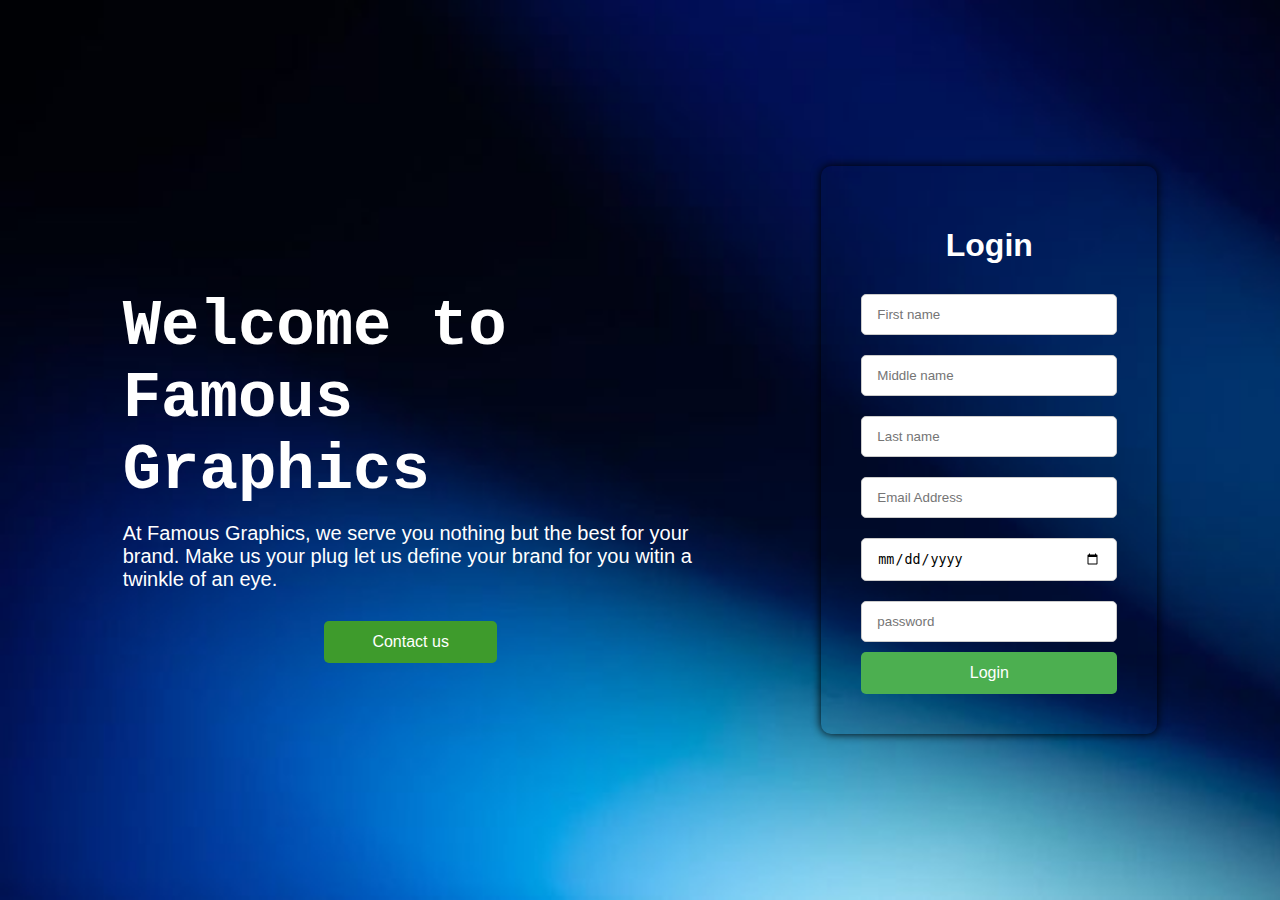
<file: HTML/index.html>
<!DOCTYPE html>
<html lang="en">
<head>
  <meta charset="UTF-8">
  <meta name="viewport" content="width=device-width, initial-scale=1.0">
  <link rel="stylesheet" href="/CSS/style.css">
  <title>Login</title>
</head>
<body>
  <div class="form-intro">
      <h2>Welcome to Famous Graphics</h2>

      <p>At Famous Graphics, we serve you nothing but the best for your brand. Make us your plug let us define your brand for you witin a twinkle of an eye. </p>
     <button class="btn-0">
      <a href="wa.me/+233598109267" class="btn-0">
  Contact us </a>
     </button>

      </div>
  <div class="login-box">
    <h1>Login</h1>
    

      <div class="login-form">
        <form>
          <input type="text" class="user_data" placeholder="First name" required>
          
          <input type="text" class="user_data" placeholder="Middle name" required>
          
          <input type="text" class="user_data" placeholder="Last name" required>

          <input type="email" class="user_data" placeholder="Email Address" required>

          <input type="date" class="user_data" placeholder="Dte of Birth" required>

          <input type="password" class="user_data" placeholder="password" required>

          <button class="btn"><a href="login.html"></a>Login</button>

          
        </form>

      </div>

    </div>

  </div>

</body>
</html>
</file>
<file: CSS/style.css>
body{
  padding: 0;
  margin: 0;
  font-family: Arial, Helvetica, sans-serif;
  background: url(/IMAGES/Artistic\ blurry\ colorful\ wallpaper\ background\ _\ Free\ Photo.jpg);
  background-repeat: no-repeat;
  background-size: cover;
  display: flex;
  justify-content: space-evenly;
  align-items: center;
  height: 100vh;

}

.login-box{
  background: rgb(0, 20, 56);
  background: rgba(0, 20, 56, 0.1);
 
  padding:40px;
  border-radius: 10px;
  box-shadow: 0 0 10px rgb(0, 0, 0, 1);
  width: 20%;
}

.login-box h1{
  margin-bottom: 20px;
  text-align: center;
  color: rgb(255, 255, 255);

}

.user_data{
  width: 100%;
  padding: 12px 15px;
  margin: 10px 0;
  border: 1px solid #ccc;
  border-radius: 5px;
  box-sizing: border-box;

}
.btn-0{
  width: 30%;
  padding: 12px;
  background: #3e9b2c;
  border: none;
  border-radius: 5px;
  color: white;
  font-size: 16px;
  cursor: pointer;
  text-align: center;
  text-decoration: none;
  

}

.btn-0:hover{
  background: #1100ff;
}

.btn{
  width: 100%;
  padding: 12px;
  background: #4caf50;
  border: none;
  border-radius: 5px;
  color: white;
  font-size: 16px;
  cursor: pointer;


}

.btn:hover{
  background: #1100ff;
}


.form-intro{
  display: flex;
  justify-content: space-evenly;
  flex-wrap: wrap;
  width: 45%;
  

}

.form-intro h2{
  font-size: 4rem;
  font-family: 'Courier New', Courier, monospace;
  color: white;
  margin-bottom: 10px;
  
}

.form-intro p{
  font-size: 20px;
  color:white;
  margin-top: 5px;
  margin-bottom: 30px;
}
</file>
